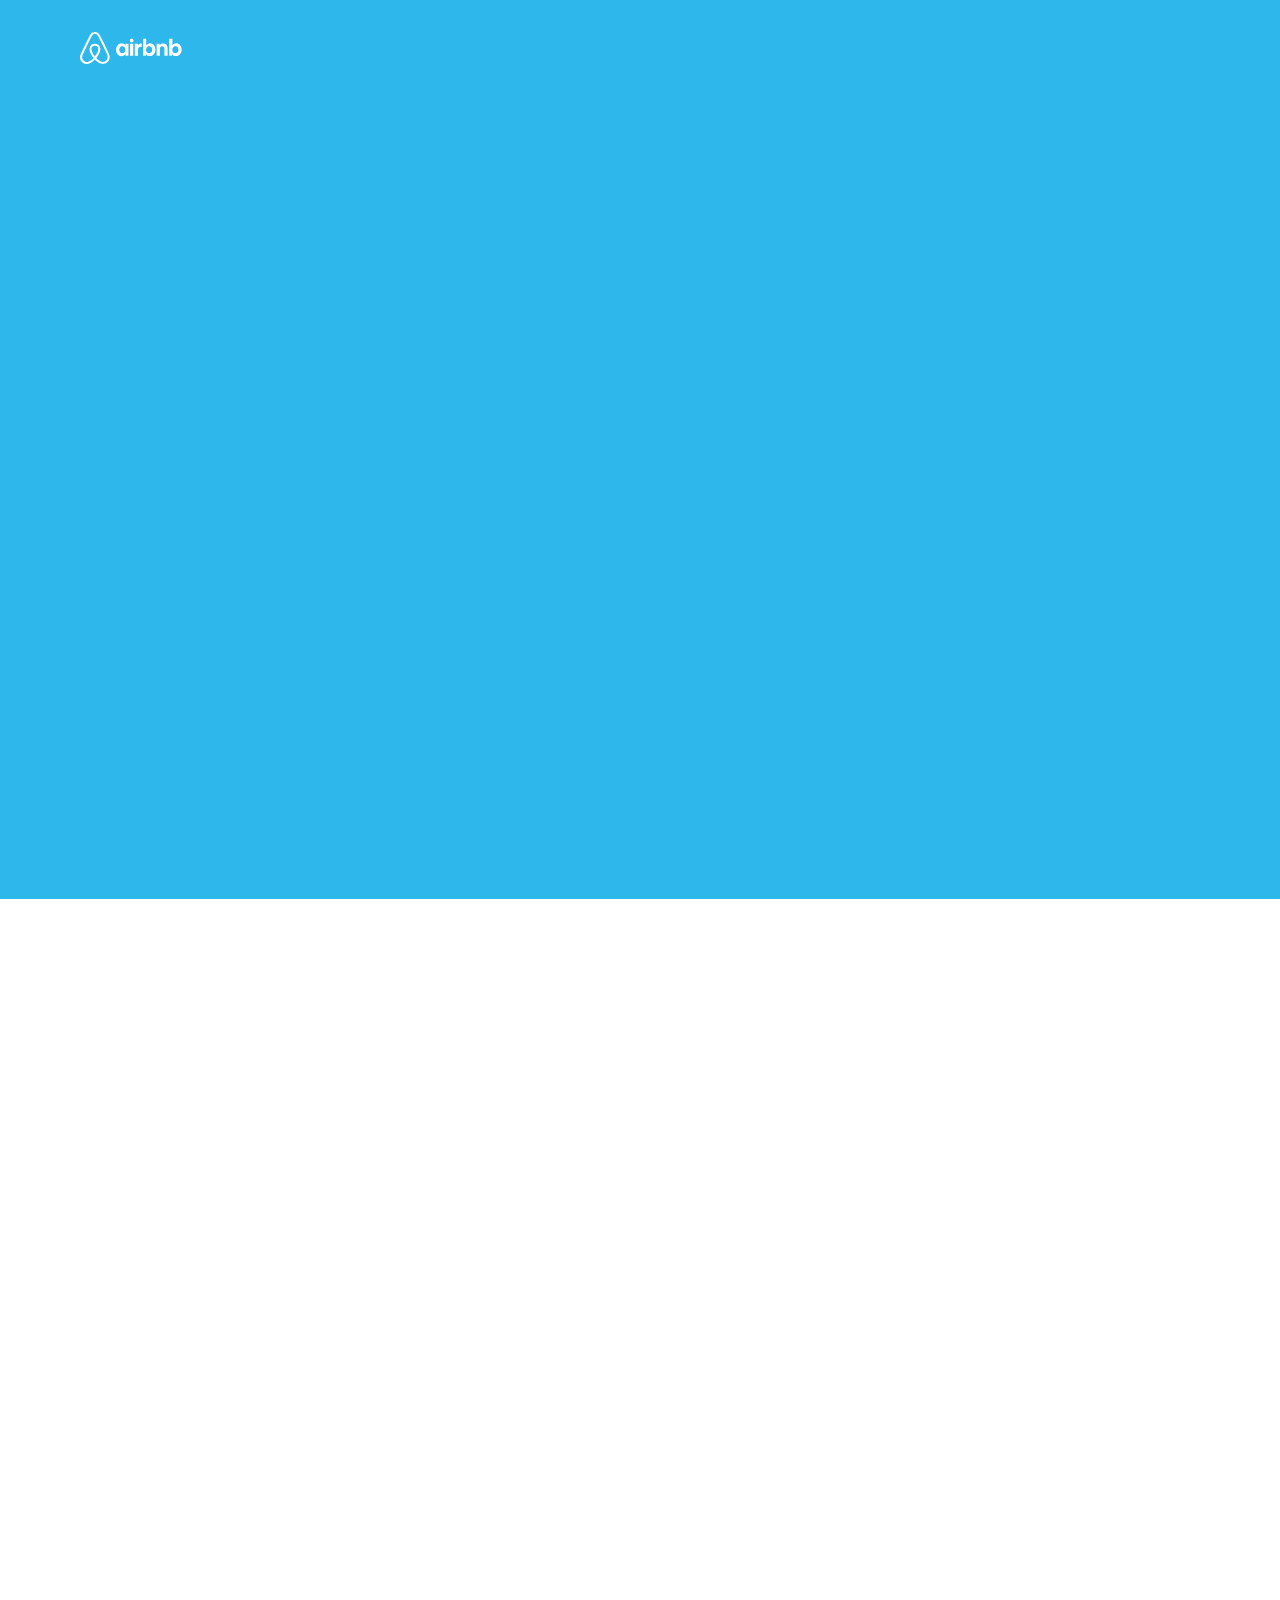
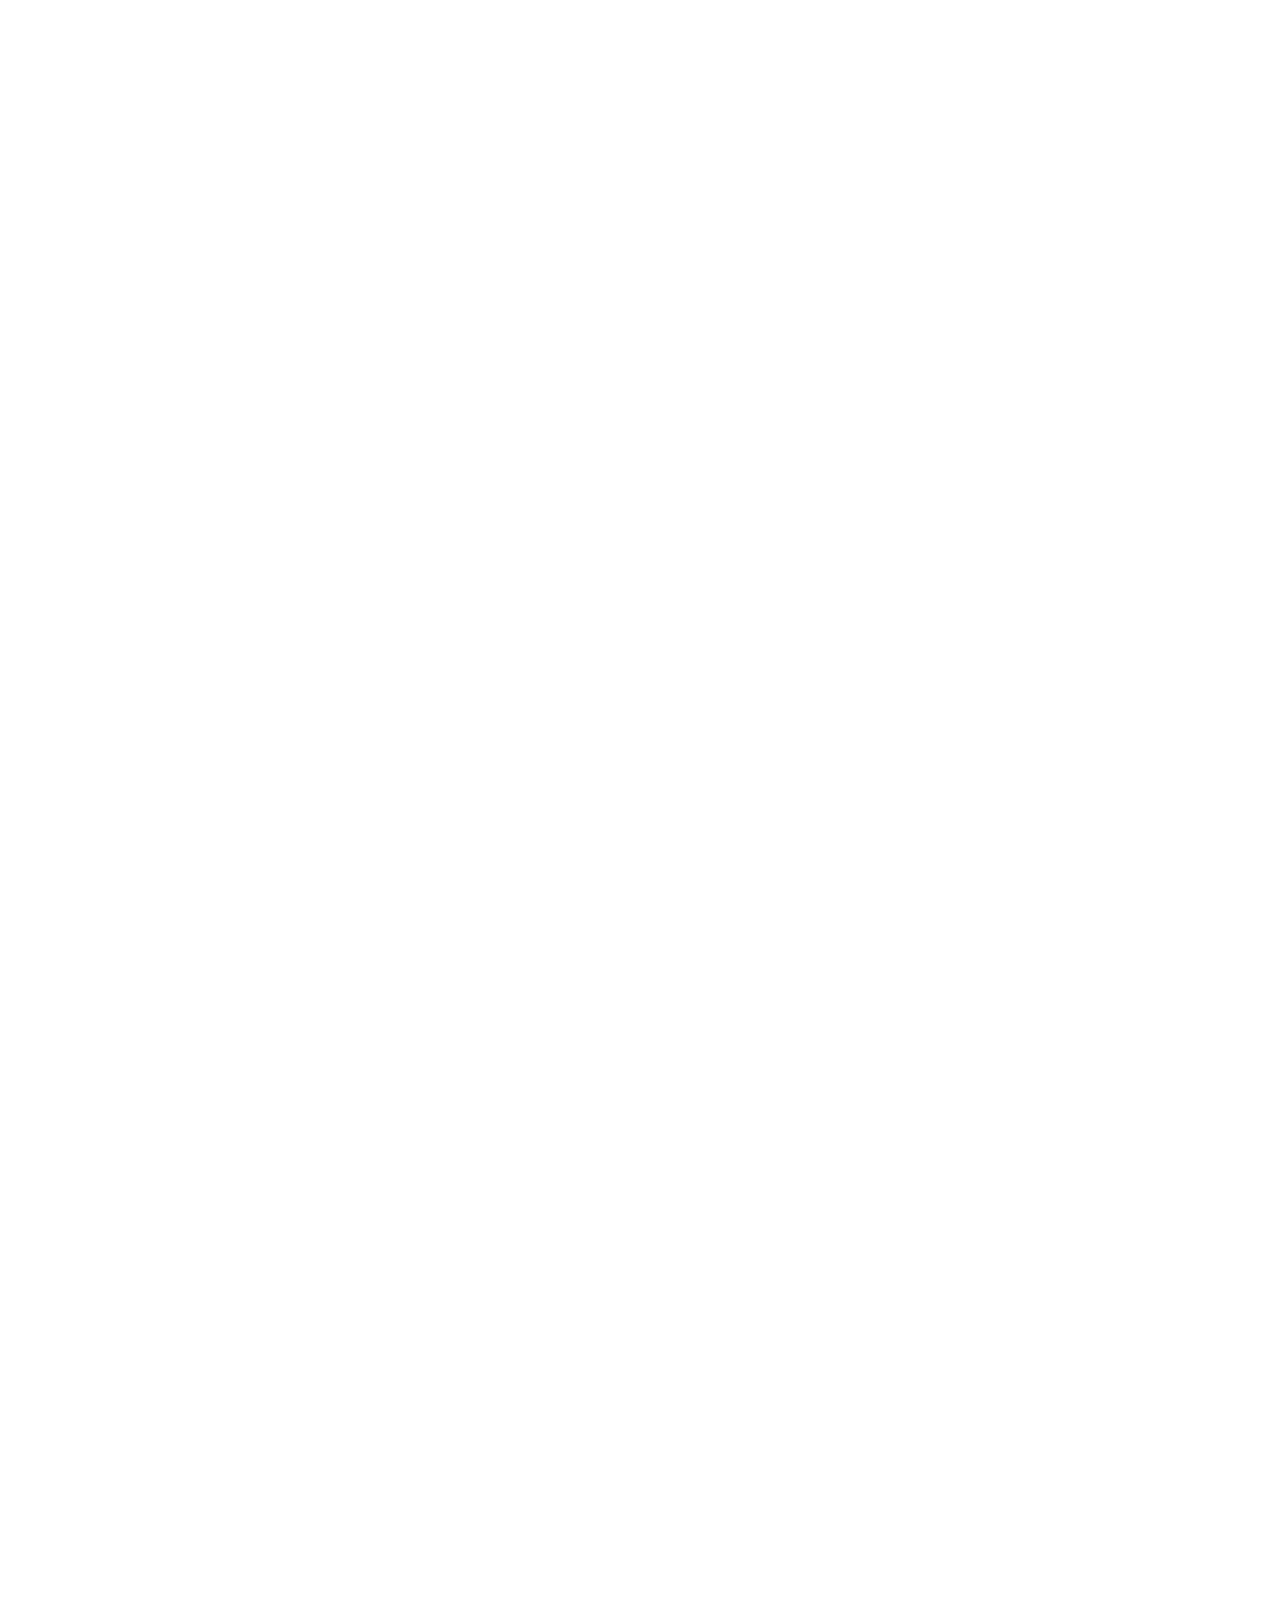
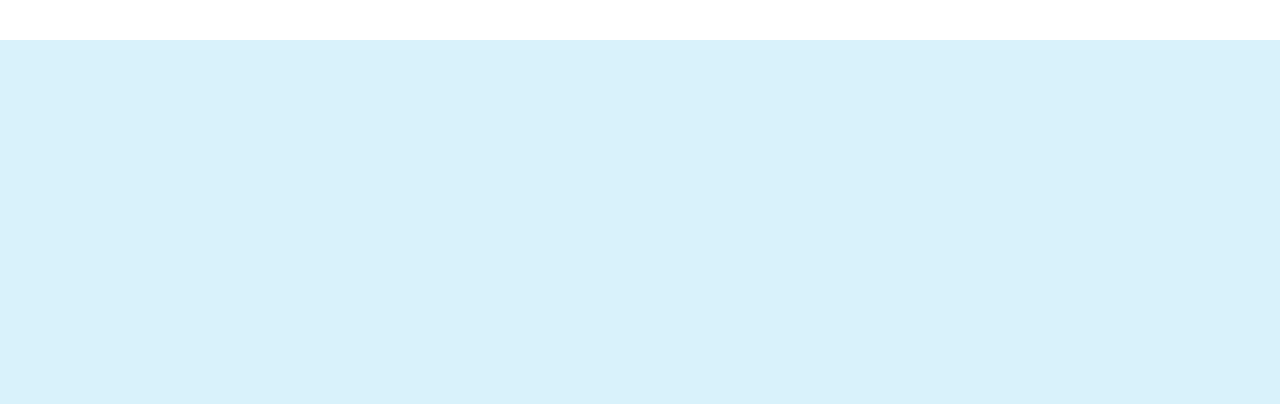
<file: index.html>
<!DOCTYPE html>
<html>
  <head>
    <meta charset="utf-8" />
    <meta name="generator" content="AirbnbLove" />
    <meta http-equiv="X-UA-Compatible" content="IE=edge" />
    <meta name="viewport" content="width=device-width, initial-scale=1" />
    <!-- <base href="/"> -->
    <title>Gifts from Airbnb</title>
    <meta
      name="description"
      content="Welcome to the Airbnb decade club!"
    />
    <meta property="og:title" content="Gifts from Airbnb" />
    <meta property="og:type" content="website" />
    <meta property="og:url" content="___CURRENT_URL___" />
    <meta property="og:description" content="Welcome to the Airbnb decade club!" />
    <meta property="og:image" content="assets/meta_image.png" />
    <link rel="icon" type="image/png" href="assets/favicon.png" sizes="32x32" />
    <link rel="preconnect" href="https://fonts.googleapis.com" />
    <link rel="preconnect" href="https://fonts.gstatic.com" crossorigin />
    <link
      href="https://fonts.googleapis.com/css2?family=Bebas+Neue&display=swap"
      rel="stylesheet"
    />
    <link rel="stylesheet" href="base.css" />
    <link rel="stylesheet" href="styles.css" />
    <link rel="stylesheet" href="form.css" />
  </head>
  <body id="index">
    <header class="fixed">
      <div class="logo">
        <img src="assets/logo.svg" />
      </div>
    </header>

    <header>
      <div class="logo">
        <img src="assets/logo.svg" />
      </div>
    </header>

    <section class="hero padding">
      <h1>
        <span class="intro-animation">WELCOME</span><br />
        <span class="intro-animation">TO THE </span><br />
        <span class="intro-animation">DECADE CLUB!</span>
      </h1>
    </section>

    <section class="padding">
      <aside class="max-width">
        <h2 class="sub animate">
          These 10 years have been quite a ride and we cannot imagine building Airbnb without you. As a tiny token of our gratitude, we want to send you a little something. 
        </h2>
      </aside>
    </section>

    <section class="user-details padding">

      <form
      class="address-form animate"
      action="https://usebasin.com/f/669515741563"
      method="POST"
      id="address-form"
    >
      <div class="max-width">
        <div class="t-size">
          <p class="t-title">What is your preferred t-shirt size?</p>
          <p class="t-sub" id="size-button">Check out the size guide here</p>
        
        <div class="size-selector">
          <table class="rtable rtable--flip">
            <thead>
              <tr>
                <th class="t-header">Sizes</th>
                <th><b>A:</b> Half Chest (inches)</th>
                <th><b>B:</b> Body Length (inches)</th>
                <th><b>C:</b> Sleeve Length (inches)</th>
              </tr>
            </thead>
            <tbody>
              <tr>
                <td class="t-header">XXS</td>
                <td>17</td>
                <td>25</td>
                <td>7.5</td>
              </tr>
              <tr>
                <td class="t-header">XS</td>
                <td>18</td>
                <td>26</td>
                <td>7.5</td>
              </tr>
              <tr>
                <td class="t-header">S</td>
                <td>19</td>
                <td>27</td>
                <td>8</td>
              </tr>
              <tr>
                <td class="t-header">M</td>
                <td>20.5</td>
                <td>28</td>
                <td>8.5</td>
              </tr>
              <tr>
                <td class="t-header">L</td>
                <td>21.5</td>
                <td>29</td>
                <td>9</td>
              </tr>
              <tr>
                <td class="t-header">XL</td>
                <td>23</td>
                <td>39</td>
                <td>9</td>
              </tr>
              <tr>
                <td class="t-header">XXL</td>
                <td>24</td>
                <td>31</td>
                <td>9</td>
              </tr>
              <tr>
                <td class="t-header">XXXL</td>
                <td>25</td>
                <td>31.5</td>
                <td>9.5</td>
              </tr>
              <tr>
                <td class="t-header">XXXXL</td>
                <td>27</td>
                <td>32</td>
                <td>9.5</td>
              </tr>
              <tr>
                <td class="t-header">XXXXXL</td>
                <td>29</td>
                <td>33</td>
                <td>10</td>
              </tr>
            </tbody>
          </table>
          <p class="scroll-indicator">Scroll for more sizes →</p>



        

        <div class="guide">
          <div class="illustration">
            <img src="assets/t-shirt.png">
          </div>
          <div class="description">
            <div class="size-description chest">
              <p class="measurement">A: Half Chest</p>
              <p>Measure under arms approximately 1″ below armhole.</p>
            </div>

            <div class="size-description body-length">
              <p class="measurement">B: Body Length</p>
              <p>Measure from the neck seam to the bottom of the T-shirt.</p>
            </div>

            <div class="size-description sleeve-length">
              <p class="measurement">C: Sleeve Length</p>
              <p>Measure from the shoulder seam to the bottom edge of the sleeve.</p>
            </div>
          </div>
        </div>

        </div>
     

          <div class="form-field">
            <select name="size" class="field-input" id="size" required>
              <option value="Unisex XXS">Unisex XXS</option>
              <option value="Unisex XS">Unisex XS</option>
              <option value="Unisex S">Unisex S</option>
              <option selected value="Unisex M">Unisex M</option>
              <option value="Unisex L">Unisex L</option>
              <option value="Unisex XL">Unisex XL</option>
              <option value="Unisex XXL">Unisex XXL</option>
              <option value="Unisex XXXL">Unisex XXXL</option>
              <option value="Unisex XXXXL">Unisex XXXXL</option>
              <option value="Unisex XXXXXL">Unisex XXXXXL</option>
            </select>
            <label for="size"><span>Please select</span></label>
          </div>
        </div>

        <div class="address">
          <p class="address-title">Where should we send the package?</p>
          <p class="address-sub">
            We’re still putting the finishing touches on your gifts. Due to customized production and supply chain constraints we expect they may not ship to you for approximately 12 weeks, but it will be worth the wait!
          </p>
        </div>

          <div class="two-fields">
            <div class="form-field">
              <input
                type="text"
                name="first-name"
                class="field-inpu fname"
                id="first-name"
                required
              />
              <label for="first-name"><span>First name</span></label>
            </div>

            <div class="form-field">
              <input
                type="text"
                name="last-name"
                class="field-input lname"
                id="last-name"
                required
              />
              <label for="last-name"><span>Last name</span></label>
            </div>
          </div>

          <div class="form-field">
            <input
              type="text"
              name="address-one"
              class="field-input"
              id="address-one"
              required
            />
            <label for="address-one"><span>Address line one</span></label>
          </div>

          <div class="form-field">
            <input
              type="text"
              name="address-two"
              class="field-input"
              id="address-two"
            />
            <label for="address-two" id="address-two-label"
              ><span>Address line two</span></label
            >
          </div>

          <div class="form-field">
            <input
              type="text"
              name="city"
              class="field-input"
              id="city"
              required
            />
            <label for="city"><span>City</span></label>
          </div>

          <div class="form-field">
            <input
              type="text"
              name="province-state-region"
              class="field-input"
              id="province-state-region"
              required
            />
            <label for="province-state-region"
              ><span>Province/State/Region</span></label
            >
          </div>

          <div class="form-field">
            <input
              type="text"
              name="zip/postcode"
              class="field-input"
              id="zip/postcode"
              required
            />
            <label for="zip/postcode"><span>Zip/Postcode</span></label>
          </div>

          <div class="form-field">
            <select name="country" class="field-input" id="country" required>
              <option value=""></option>
              <option value="Argentina">Argentina</option>
              <option value="Australia">Australia</option>
              <option value="Austria">Austria</option>
              <option value="Belgium">Belgium</option>
              <option value="Bulgaria">Bulgaria</option>
              <option value="Canada">Canada</option>
              <option value="Chile">Chile</option>
              <option value="Colombia">Colombia</option>
              <option value="Croatia">Croatia</option>
              <option value="Cyprus">Cyprus</option>
              <option value="Czech Republic">Czech Republic</option>
              <option value="Denmark">Denmark</option>
              <option value="Estonia">Estonia</option>
              <option value="Finland">Finland</option>
              <option value="France">France</option>
              <option value="Germany">Germany</option>
              <option value="Greece">Greece</option>
              <option value="Hong Kong">Hong Kong</option>
              <option value="Hungary">Hungary</option>
              <option value="Indonesia">Indonesia</option>
              <option value="Ireland">Ireland</option>
              <option value="Israel">Israel</option>
              <option value="Italy">Italy</option>
              <option value="Japan">Japan</option>
              <option value="Korea">Korea, Republic of</option>
              <option value="Latvia">Latvia</option>
              <option value="Lithuania">Lithuania</option>
              <option value="Luxembourg">Luxembourg</option>
              <option value="Malaysia">Malaysia</option>
              <option value="Malta">Malta</option>
              <option value="Mexico">Mexico</option>
              <option value="Netherlands">Netherlands</option>
              <option value="New Zealand">New Zealand</option>
              <option value="Norway">Norway</option>
              <option value="Peru">Peru</option>
              <option value="Philippines">Philippines</option>
              <option value="Poland">Poland</option>
              <option value="Portugal">Portugal</option>
              <option value="Puerto Rico">Puerto Rico</option>
              <option value="Romania">Romania</option>
              <option value="Singapore">Singapore</option>
              <option value="Slovakia">Slovakia</option>
              <option value="Slovenia">Slovenia</option>
              <option value="South Africa">South Africa</option>
              <option value="Span">Spain</option>
              <option value="Sweden">Sweden</option>
              <option value="Switzerland">Switzerland</option>
              <option value="Taiwan">Taiwan</option>
              <option value="Thailand">Thailand</option>
              <option value="United Arab Emirates">United Arab Emirates</option>
              <option value="United Kingdom">United Kingdom</option>
              <option value="United States">United States</option>
            </select>
            <label for="country"><span>Country/Region</span></label>
          </div>

          <div class="form-field">
            <input
              type="number"
              name="phone"
              class="field-input"
              id="phone"
              required
            />
            <label for="phone"><span>Phone</span></label>
          </div>

          <div class="form-field">
            <input
              type="email"
              name="email"
              class="field-input"
              id="email"
              required
            />
            <label for="email" id="email-label"><span>Email</span></label>
          </div>

          <button type="submit" class="submit">Submit</button>
        </form>
      </div>
    </section>

    <footer class="footer padding">
      <h3 class="contact animate">
        For any questions, contact <span>kelly.bechtel@airbnb.com</span>
      </h3>
      <img class="ao-logo animate" src="assets/ao_logo.svg" />
      <h3 class="tag animate">
        We partner with &Open, The world’s first happiness platform.
      </h3>
    </footer>

    <script src="main.js"></script>
  </body>
</html>


<!--test 1-->
</file>
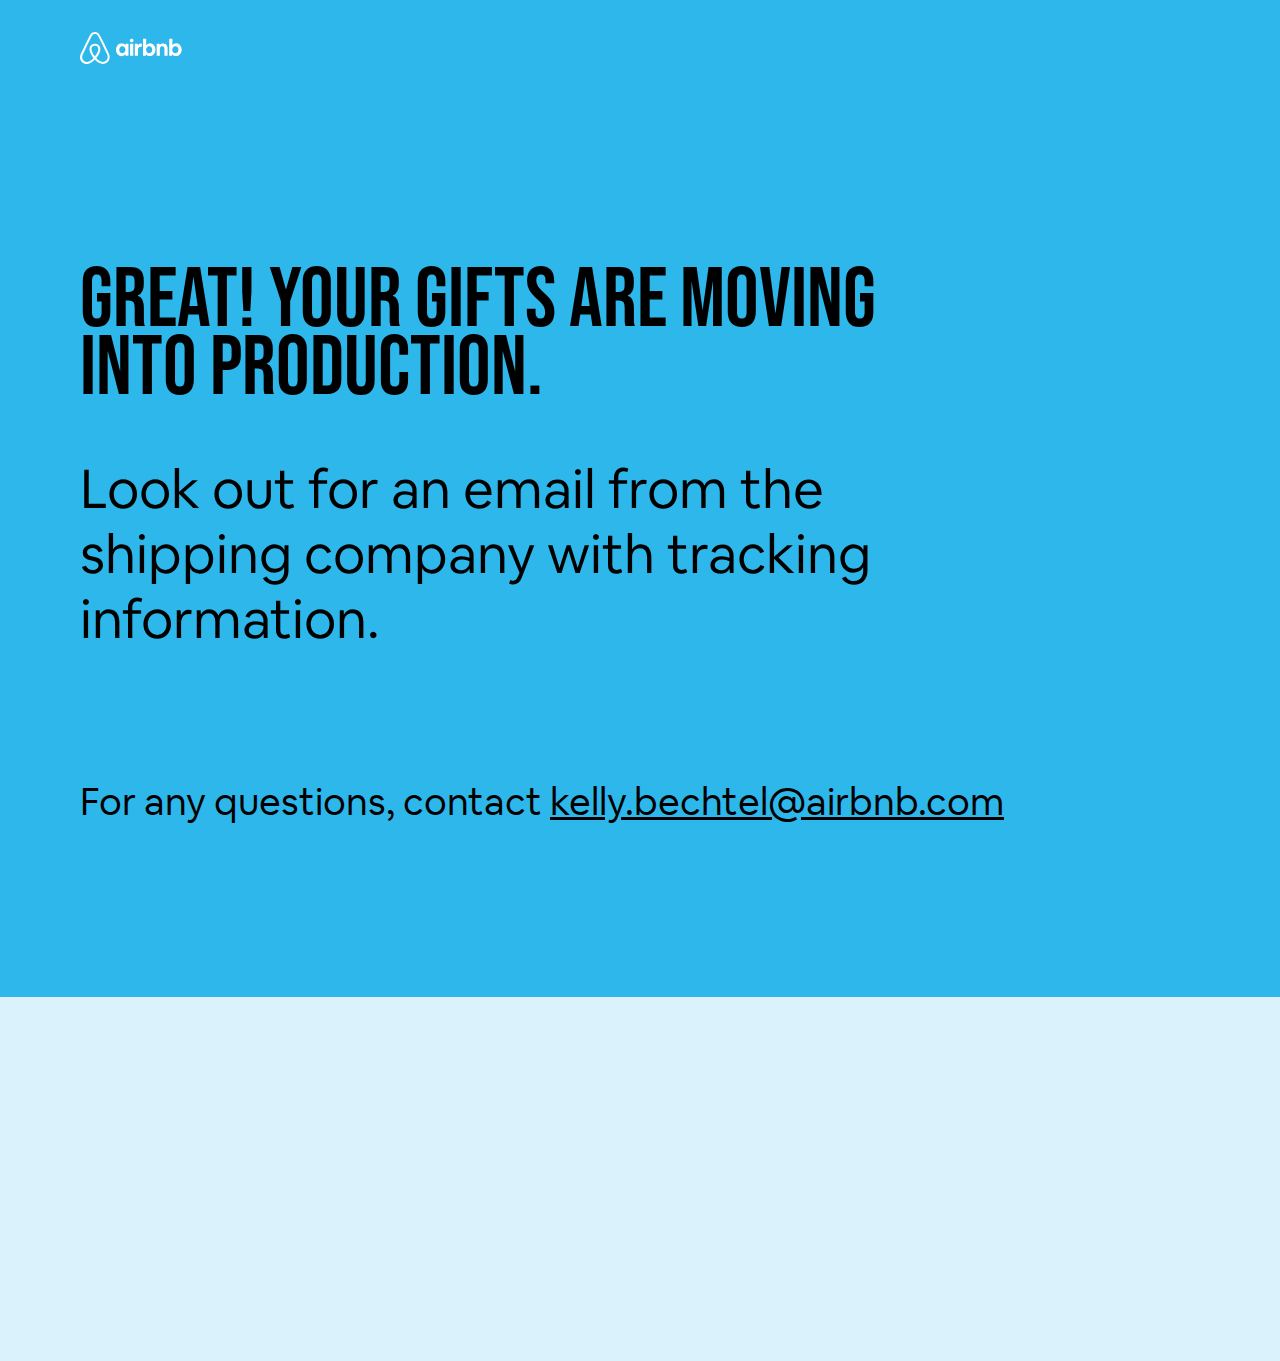
<file: thank-you.html>
<!DOCTYPE html>
<html>
  <head>
    <meta charset="utf-8" />
    <meta name="generator" content="AirbnbLove" />
    <meta http-equiv="X-UA-Compatible" content="IE=edge" />
    <meta name="viewport" content="width=device-width, initial-scale=1" />
    <!-- <base href="/"> -->
    <title>Gifts from Airbnb</title>
    <meta name="description" content="Welcome to the Airbnb decade club!" />
    <meta property="og:title" content="Gifts from Airbnb" />
    <meta property="og:type" content="website" />
    <meta property="og:url" content="___CURRENT_URL___" />
    <meta
      property="og:description"
      content="Welcome to the Airbnb decade club!"
    />
    <meta property="og:image" content="assets/meta_image.png" />
    <link rel="icon" type="image/png" href="assets/favicon.png" sizes="32x32" />
    <link rel="preconnect" href="https://fonts.googleapis.com" />
    <link rel="preconnect" href="https://fonts.gstatic.com" crossorigin />
    <link
      href="https://fonts.googleapis.com/css2?family=Bebas+Neue&display=swap"
      rel="stylesheet"
    />
    <link rel="stylesheet" href="base.css" />
    <link rel="stylesheet" href="styles.css" />
    <link rel="stylesheet" href="form.css" />
  </head>
  <body id="thank-you">
    <header class="fixed">
      <div class="logo">
        <img src="assets/logo.svg" />
      </div>
    </header>

    <header>
      <div class="logo">
        <img src="assets/logo.svg" />
      </div>
    </header>

    <section class="success padding">
      <div class="success-container">
        <div class="success-titles">
          <h1 class="success-title">
            Great! Your gifts are moving into production.
          </h1>
          <h2 class="success-subtitle">
            Look out for an email from the shipping company with tracking
            information.
          </h2>
        </div>
        <p class="success-contact">
          For any questions, contact <span>kelly.bechtel@airbnb.com</span>
        </p>
      </div>
    </section>

    <footer class="footer padding">
      <h3 class="contact animate">
        For any questions, contact <span>kelly.bechtel@airbnb.com</span>
      </h3>
      <img class="ao-logo animate" src="assets/ao_logo.svg" />
      <h3 class="tag animate">
        We partner with &Open, The world’s first happiness platform.
      </h3>
    </footer>

    <script src="main.js"></script>
  </body>
</html>
</file>
<file: base.css>
html, body, div, span, applet, object, iframe,
h1, h2, h3, h4, h5, h6, p, blockquote, pre,
a, abbr, acronym, address, big, cite, code,
del, dfn, em, img, ins, kbd, q, s, samp,
small, strike, strong, sub, sup, tt, var,
b, u, i, center,
dl, dt, dd, ol, ul, li,
fieldset, form, label, legend,
table, caption, tbody, tfoot, thead, tr, th, td,
article, aside, canvas, details, embed,
figure, figcaption, footer, header, hgroup,
menu, nav, output, ruby, section, summary,
time, mark, audio, video {
  margin: 0;
  padding: 0;
  border: 0;
  font-size: 100%;
  font: inherit;
  vertical-align: baseline;
}

article, aside, details, figcaption, figure,
footer, header, hgroup, menu, nav, section {
  display: block;
}
body {
  line-height: 1;
}
ol, ul {
  list-style: none;
}
blockquote, q {
  quotes: none;
}
blockquote:before, blockquote:after,
q:before, q:after {
  content: '';
  content: none;
}
table {
  border-collapse: collapse;
  border-spacing: 0;
}

img, iframe {
  vertical-align: bottom;
  max-width: 100%;
}

input, textarea, select {
  font: inherit;
}

* {
  -webkit-box-sizing: border-box;
  -moz-box-sizing: border-box;
  box-sizing: border-box;
  -webkit-font-smoothing: antialiased;
  text-rendering: optimizeLegibility;
}
</file>
<file: styles.css>
@font-face {
  font-family: Cereal Regular;
  src: url(assets/fonts/Cereal_Rg.ttf);
}

@font-face {
  font-family: Cereal Bold;
  src: url(assets/fonts/Cereal_A_Bd.ttf);
}

@keyframes fadeIn {
  0% {
    opacity: 0;
  }
  100% {
    opacity: 1;
  }
}

:root {
  --blue: #2eb7ea;
  --blue-light: rgba(46, 183, 234, 0.18);
  --black: #000000;
  --white: #ffffff;
  --transparent: #2eb8ea00;
}

.padding {
  padding: 8rem 5rem;
}

.max-width {
  max-width: 58rem;
}

h1 {
  font-family: "Bebas Neue";
  font-size: 16rem;
  line-height: 81.4%;
}

.success-title {
  font-size: 5.25rem;
  margin-bottom: 3.5rem;
  margin-right: 3rem;
}

h1 span {
  opacity: 0;
}

h2 {
  font-size: 3.37rem;
  line-height: 1.2;
}

.success-subtitle {
  font-size: 3.375rem;
  margin-bottom: 8rem;
}

p {
  font-size: 2.375rem;
}

body {
  font-family: Cereal Regular;
  font-size: 16px;
  line-height: 1.2;
}

header {
  background: var(--blue);
  padding: 2rem 5rem;
  width: 100vw;
  z-index: 2;
  position: relative;
  transition: position 2s linear;
}

.fixed {
  position: fixed;
  transform: translateY(-100%);
  transition: transform 0.5s;
}

.show {
  transform: translateY(0);
}

.hero,
.success {
  background: var(--blue);
  height: calc(100vh - 98px);
  display: flex;
  align-items: center;
}

.success {
  height: 100vh;
}

.sub {
  margin: 14rem 0 0rem 0;
}

.user-details {
  padding-top: 0;
}

.t-title {
  max-width: 40rem;
  font-family: Cereal Bold;
}

.t-sub,
.measurement {
  font-size: 1rem;
  text-decoration: underline;
  margin-top: 1rem;
  cursor: pointer;
}

.address {
  padding: 7rem 0 2rem 0;

  font-family: Cereal Bold;
}

.address-sub {
  margin-top: 2rem;
}

footer {
  background: var(--blue-light);
}

.contact {
  margin-bottom: 2.4rem;
}

.contact span,
.success-contact span {
  text-decoration: underline;
}

.ao-logo {
  max-width: 3.75rem;
  margin-bottom: 0.8rem;
}

/*SIZE CHART*/

.size-selector {
  display: none;
  visibility: hidden;
}

.show {
  display: block;
  visibility: visible;
}

.rtable {
  display: inline-block;
  display: none;
  vertical-align: top;
  max-width: 100%;

  overflow-x: auto;

  white-space: nowrap;

  border-collapse: collapse;
  border-spacing: 0;

  margin-top: 1rem;
}

.rtable,
.rtable--flip tbody {
  -webkit-overflow-scrolling: touch;
  background-size: 10px 100%, 10px 100%;
  background-attachment: scroll, scroll;
  background-repeat: no-repeat;
}

.rtable th {
  text-align: left;
}

.rtable th,
.rtable td {
  padding: 6px 12px;
  border: 1px solid #00000017;
}

.rtable--flip {
  display: flex;
  overflow: hidden;
  background: none;
}

.rtable--flip thead {
  display: flex;
  flex-shrink: 0;
  min-width: min-content;
}

.rtable--flip tbody {
  display: flex;
  position: relative;
  overflow-x: auto;
  overflow-y: hidden;
}

.rtable--flip tr {
  display: flex;
  flex-direction: column;
  min-width: min-content;
  flex-shrink: 0;
}

.rtable--flip td,
.rtable--flip th {
  display: block;
}

.rtable--flip td {
  background-image: none !important;
  border-left: 0;
}

.rtable--flip th:not(:last-child),
.rtable--flip td:not(:last-child) {
  border-bottom: 0;
}

.t-header {
  background: var(--blue-light);
}

.scroll-indicator {
  font-size: 12px;
  margin-top: 8px;
  margin-left: 216px;
  display: none;
}

.guide {
  margin-top: 2rem;
  display: flex;
}

.illustration {
  width: 40%;
}

.size-description {
  margin-bottom: 2rem;
}

.description {
  margin: 0 8rem 0 2rem;
}

.description p {
  font-size: 1rem;
}

/*SIZE CHART*/

.success-container {
  max-width: 60rem;
}

@media (max-width: 1440px) {
  h1 {
    font-size: 12rem;
  }
}

@media (max-width: 1024px) {
  .sub {
    margin: 0;
  }
}

@media (max-width: 910px) {
  .scroll-indicator {
    display: block;
  }

  .success-title {
    font-size: 4rem;
  }

  .success-subtitle,
  .success-contact {
    font-size: 2rem;
  }
}

@media (max-width: 700px) {
  h1 {
    font-size: 8rem;
  }

  h2,
  p {
    font-size: 2rem;
  }

  .success-title {
    font-size: 3rem;
  }

  .success-subtitle,
  .success-contact {
    font-size: 1.5rem;
  }

  .illustration {
    width: 50%;
  }

  .description {
    margin-right: 0;
  }
}

@media (max-width: 500px) {
  h1 {
    font-size: 6rem;
    line-height: 1;
  }

  h2,
  p,
  .success-contact {
    font-size: 1.5rem;
  }

  header {
    padding: 2rem;
  }

  .padding {
    padding: 4rem 2rem;
  }

  .success {
    align-items: flex-start;
  }

  .success-subtitle {
    margin-bottom: 3rem;
  }

  .guide {
    flex-direction: column;
  }

  .illustration {
    width: 80%;
  }

  .description {
    margin-left: 0;
  }
}
</file>
<file: form.css>
.form-wrapper {
  padding: 0 0;
}

.two-fields {
  display: flex;
  align-items: center;
  justify-content: center;
  width: 100%;
}

.two-fields .form-field {
  width: 50%;
}

#first-name {
  margin-right: 5px;
}

#last-name {
  margin-left: 5px;
}

.form-field {
  font-size: calc(0.2vw + 1vh + 1vmin);
  position: relative;
  display: flex;
  align-items: center;
  margin-top: 10px;
  width: 100%;
}

input,
select {
  padding: 0.5em 0 0.5em 0;
  border: 0;
  border-radius: 0;
  border-bottom: 1px solid #141414;
  background: transparent;
  width: 100%;
  transition: 0.2s;

  z-index: 100;
}

select {
  -webkit-appearance: none;
  -moz-appearance: none;
  background-position: 98% 50%;
  background-repeat: no-repeat;
  background-image: url(assets/arrow.png);
  background-size: 3%;
  cursor: pointer;
}

label {
  position: absolute;
  pointer-events: none;
}

input:focus + label,
input:active + label,
input:valid + label,
select:focus + label,
select:active + label,
select:valid + label {
  top: -10px;
  margin: 15px 0 0 0;
  font-size: 12px;
}

input:focus,
input:active,
input:valid,
select:focus,
select:active,
select:valid {
  margin-top: 15px;
  outline: none;
}

/* Change Autocomplete styles in Chrome*/
input:-webkit-autofill,
input:-webkit-autofill:hover,
input:-webkit-autofill:focus,
select:-webkit-autofill,
select:-webkit-autofill:hover,
select:-webkit-autofill:focus {
  border-bottom: 1px solid #141414;
  -webkit-text-fill-color: #141414;
  -webkit-box-shadow: 0 0 0px 1000px rgb(249, 247, 243) inset;
}

button {
  font-size: 1.23rem;
  padding: 0.8rem 2rem;
  cursor: pointer;
  margin: 2rem 0 0 0;
  border: none;
  background: var(--blue);
  color: var(--white);
  transition: background-color 0.2s linear;

  display: block;
  align-self: flex-start;
}

button:hover {
  background: var(--black);
  color: var(--white);
}

.t-size .form-field {
  max-width: 50%;
  margin-top: 3rem;
}

/* validate non required fields*/
#address-two + label {
  top: 10px;
  font-size: calc(0.2vw + 1vh + 1vmin);
}

#address-two-label.valid-form {
  top: -10px;
  margin: 15px 0 0 0;
  font-size: 12px;
}

#email + label {
  top: 10px;
  /*   margin: 10px 0 0 0; */
  font-size: calc(0.2vw + 1vh + 1vmin);
}

#email-label.valid-form {
  top: -10px;
  margin: 15px 0 0 0;
  font-size: 12px;
}

@media only screen and (max-width: 1536px) {
  .form-field,
  #address-two + label,
  #email + label {
    font-size: calc(0.8vw + 1vh + 1vmin);
  }
}

@media only screen and (max-width: 540px) {
  .form-field,
  #address-two + label,
  #email + label {
    font-size: 24px;
  }

  .two-fields {
    flex-direction: column;
  }

  .two-fields .form-field {
    width: 100%;
  }

  select {
    background-size: 5%;
  }

  .t-size .form-field {
    max-width: 100%;
  }
}
</file>
